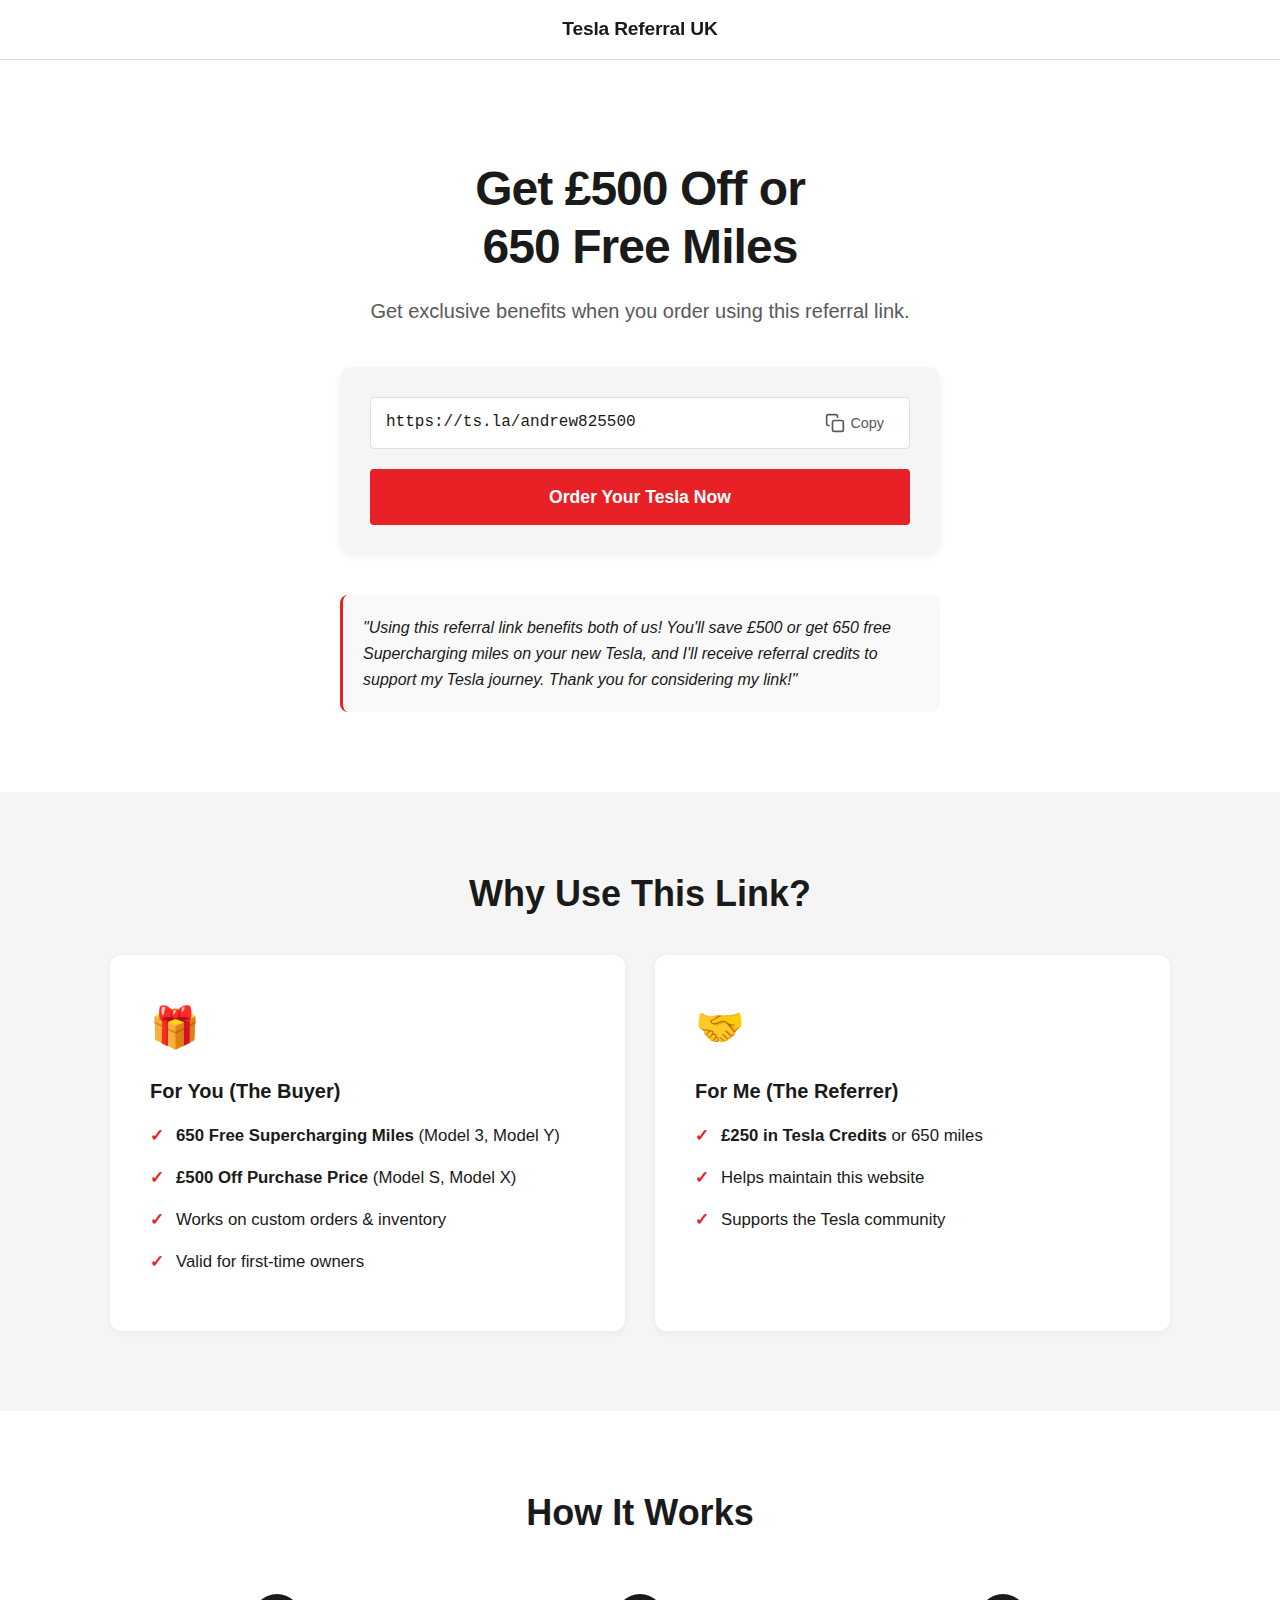
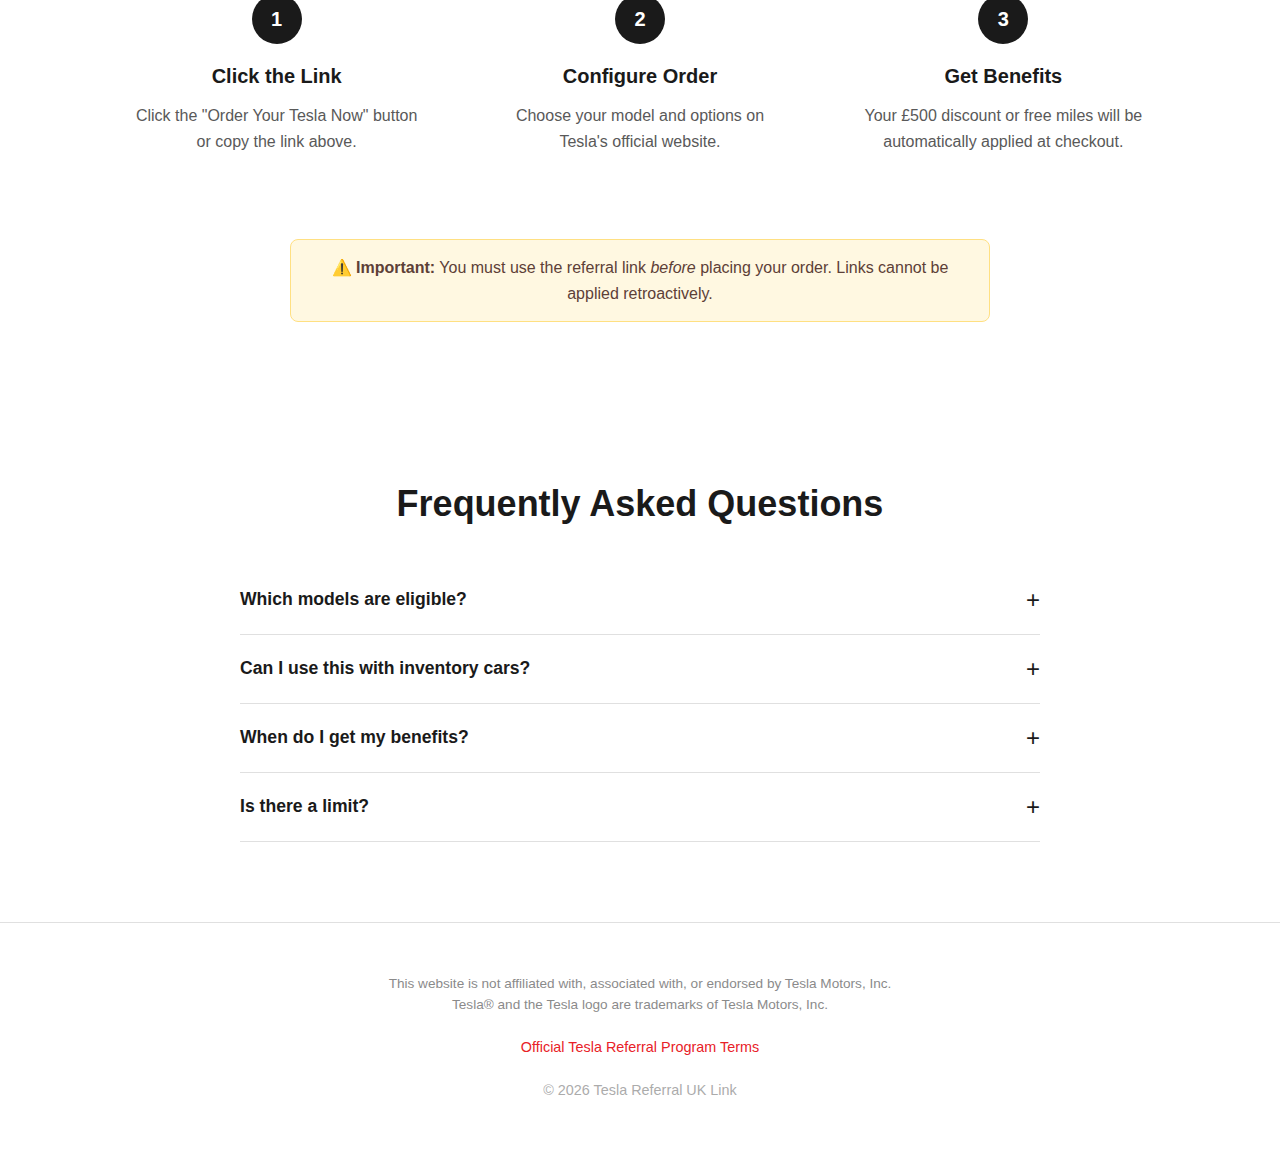
<file: index.html>
<!DOCTYPE html>
<html lang="en">
<head>
    <meta charset="UTF-8">
    <meta name="viewport" content="width=device-width, initial-scale=1.0">
    <title>Get £500 Off or 650 Free Supercharging Miles | UK Tesla Referral</title>
    <meta name="description" content="Get £500 off or 650 free Supercharging miles on your new Tesla using this UK referral link. Benefits both buyers and referrers.">
    <meta name="keywords" content="Tesla referral, Tesla UK, Tesla discount, £500 off Tesla, free supercharging miles">
    <meta property="og:title" content="Get £500 Off or 650 Free Supercharging Miles">
    <meta property="og:description" content="Use my referral link to get £500 off or 650 free Supercharging miles on your new Tesla.">
    <meta property="og:type" content="website">
    <meta property="og:url" content="https://youngho.github.io/tesla-referral-code/">
    <link rel="stylesheet" href="css/style.css">
    <link rel="icon" href="data:image/svg+xml,<svg xmlns=%22http://www.w3.org/2000/svg%22 viewBox=%220 0 100 100%22><text y=%22.9em%22 font-size=%2290%22>⚡</text></svg>">
</head>
<body>
    <header class="header">
        <nav class="nav container">
            <a href="#" class="logo">Tesla Referral UK</a>
        </nav>
    </header>

    <main>
        <section class="hero">
            <div class="container hero-content">
                <h1>Get £500 Off or<br>650 Free Miles</h1>
                <p class="hero-subtitle">Get exclusive benefits when you order using this referral link.</p>
                
                <div class="referral-box">
                    <div class="referral-link-container">
                        <code id="referral-link">https://ts.la/andrew825500</code>
                        <button id="copy-btn" class="copy-btn" aria-label="Copy referral link">
                            <svg xmlns="http://www.w3.org/2000/svg" width="20" height="20" viewBox="0 0 24 24" fill="none" stroke="currentColor" stroke-width="2" stroke-linecap="round" stroke-linejoin="round" class="copy-icon"><rect x="9" y="9" width="13" height="13" rx="2" ry="2"></rect><path d="M5 15H4a2 2 0 0 1-2-2V4a2 2 0 0 1 2-2h9a2 2 0 0 1 2 2v1"></path></svg>
                            <span class="btn-text">Copy</span>
                        </button>
                    </div>
                    <a href="https://ts.la/andrew825500" class="cta-button primary-btn" target="_blank" rel="noopener noreferrer">Order Your Tesla Now</a>
                </div>

                <div class="personal-message">
                    <p>"Using this referral link benefits both of us! You'll save £500 or get 650 free Supercharging miles on your new Tesla, and I'll receive referral credits to support my Tesla journey. Thank you for considering my link!"</p>
                </div>
            </div>
        </section>

        <section class="benefits section">
            <div class="container">
                <h2 class="section-title">Why Use This Link?</h2>
                <div class="benefits-grid">
                    <div class="benefit-card buyer">
                        <div class="card-icon">🎁</div>
                        <h3>For You (The Buyer)</h3>
                        <ul class="benefit-list">
                            <li>
                                <span class="check-icon">✓</span>
                                <span><strong>650 Free Supercharging Miles</strong> (Model 3, Model Y)</span>
                            </li>
                            <li>
                                <span class="check-icon">✓</span>
                                <span><strong>£500 Off Purchase Price</strong> (Model S, Model X)</span>
                            </li>
                            <li>
                                <span class="check-icon">✓</span>
                                <span>Works on custom orders & inventory</span>
                            </li>
                            <li>
                                <span class="check-icon">✓</span>
                                <span>Valid for first-time owners</span>
                            </li>
                        </ul>
                    </div>
                    <div class="benefit-card referrer">
                        <div class="card-icon">🤝</div>
                        <h3>For Me (The Referrer)</h3>
                        <ul class="benefit-list">
                            <li>
                                <span class="check-icon">✓</span>
                                <span><strong>£250 in Tesla Credits</strong> or 650 miles</span>
                            </li>
                            <li>
                                <span class="check-icon">✓</span>
                                <span>Helps maintain this website</span>
                            </li>
                            <li>
                                <span class="check-icon">✓</span>
                                <span>Supports the Tesla community</span>
                            </li>
                        </ul>
                    </div>
                </div>
            </div>
        </section>

        <section class="how-it-works section">
            <div class="container">
                <h2 class="section-title">How It Works</h2>
                <div class="steps-grid">
                    <div class="step-card">
                        <div class="step-number">1</div>
                        <h3>Click the Link</h3>
                        <p>Click the "Order Your Tesla Now" button or copy the link above.</p>
                    </div>
                    <div class="step-card">
                        <div class="step-number">2</div>
                        <h3>Configure Order</h3>
                        <p>Choose your model and options on Tesla's official website.</p>
                    </div>
                    <div class="step-card">
                        <div class="step-number">3</div>
                        <h3>Get Benefits</h3>
                        <p>Your £500 discount or free miles will be automatically applied at checkout.</p>
                    </div>
                </div>
                <div class="important-note">
                    <p><strong>⚠️ Important:</strong> You must use the referral link <em>before</em> placing your order. Links cannot be applied retroactively.</p>
                </div>
            </div>
        </section>

        <section class="faq section">
            <div class="container">
                <h2 class="section-title">Frequently Asked Questions</h2>
                <div class="accordion">
                    <div class="accordion-item">
                        <button class="accordion-header" aria-expanded="false">
                            Which models are eligible?
                            <span class="icon">+</span>
                        </button>
                        <div class="accordion-content">
                            <p>All new Tesla vehicles are eligible, including Model 3, Model Y, Model S, and Model X. The specific benefit (cash off or miles) depends on the model you choose.</p>
                        </div>
                    </div>
                    <div class="accordion-item">
                        <button class="accordion-header" aria-expanded="false">
                            Can I use this with inventory cars?
                            <span class="icon">+</span>
                        </button>
                        <div class="accordion-content">
                            <p>Yes! The referral link works for both custom factory orders and existing inventory vehicles.</p>
                        </div>
                    </div>
                    <div class="accordion-item">
                        <button class="accordion-header" aria-expanded="false">
                            When do I get my benefits?
                            <span class="icon">+</span>
                        </button>
                        <div class="accordion-content">
                            <p>Benefits are typically applied to your account upon delivery of your vehicle. You'll see the confirmation during the ordering process.</p>
                        </div>
                    </div>
                    <div class="accordion-item">
                        <button class="accordion-header" aria-expanded="false">
                            Is there a limit?
                            <span class="icon">+</span>
                        </button>
                        <div class="accordion-content">
                            <p>Yes, the program is limited to the first 10 successful referrals per calendar year for the referrer. Buyer benefits are always available until the program changes.</p>
                        </div>
                    </div>
                </div>
            </div>
        </section>
    </main>

    <footer class="footer">
        <div class="container">
            <p class="disclaimer">
                This website is not affiliated with, associated with, or endorsed by Tesla Motors, Inc.<br>
                Tesla® and the Tesla logo are trademarks of Tesla Motors, Inc.
            </p>
            <p><a href="https://www.tesla.com/en_gb/support/refer-and-earn" target="_blank" rel="noopener noreferrer">Official Tesla Referral Program Terms</a></p>
            <p class="copyright">&copy; <script>document.write(new Date().getFullYear())</script> Tesla Referral UK Link</p>
        </div>
    </footer>

    <script src="js/main.js"></script>
</body>
</html>
</file>
<file: css/style.css>
:root {
    --primary-color: #E82127;
    --primary-hover: #D01015;
    --text-dark: #1A1A1A;
    --text-light: #595959;
    --bg-light: #FFFFFF;
    --bg-gray: #F5F5F5;
    --border-color: #E0E0E0;
    --shadow-sm: 0 2px 8px rgba(0, 0, 0, 0.05);
    --shadow-md: 0 4px 12px rgba(0, 0, 0, 0.1);
    --radius-sm: 4px;
    --radius-md: 8px;
    --radius-lg: 12px;
}

* {
    margin: 0;
    padding: 0;
    box-sizing: border-box;
}

body {
    font-family: -apple-system, BlinkMacSystemFont, "Segoe UI", Roboto, Helvetica, Arial, sans-serif;
    color: var(--text-dark);
    line-height: 1.6;
    background-color: var(--bg-light);
    -webkit-font-smoothing: antialiased;
}

.container {
    max-width: 1100px;
    margin: 0 auto;
    padding: 0 20px;
}

section {
    padding: 80px 0;
}

h1, h2, h3 {
    font-weight: 700;
    line-height: 1.2;
}

h1 {
    font-size: 3rem;
    margin-bottom: 20px;
    letter-spacing: -0.02em;
}

h2 {
    font-size: 2.25rem;
    margin-bottom: 40px;
    text-align: center;
}

h3 {
    font-size: 1.25rem;
    margin-bottom: 15px;
}

p {
    margin-bottom: 15px;
    color: var(--text-light);
}

a {
    color: var(--primary-color);
    text-decoration: none;
    transition: color 0.2s;
}

a:hover {
    color: var(--primary-hover);
}

.header {
    height: 60px;
    display: flex;
    align-items: center;
    border-bottom: 1px solid var(--border-color);
    position: sticky;
    top: 0;
    background-color: rgba(255, 255, 255, 0.95);
    backdrop-filter: blur(10px);
    z-index: 100;
}

.logo {
    font-weight: 700;
    font-size: 1.2rem;
    color: var(--text-dark);
    letter-spacing: -0.01em;
}

.hero {
    text-align: center;
    padding: 100px 0 80px;
}

.hero-subtitle {
    font-size: 1.25rem;
    max-width: 600px;
    margin: 0 auto 40px;
}

.referral-box {
    background: var(--bg-gray);
    padding: 30px;
    border-radius: var(--radius-lg);
    max-width: 600px;
    margin: 0 auto 40px;
    box-shadow: var(--shadow-sm);
}

.referral-link-container {
    background: var(--bg-light);
    border: 1px solid var(--border-color);
    border-radius: var(--radius-sm);
    padding: 10px 15px;
    display: flex;
    align-items: center;
    justify-content: space-between;
    margin-bottom: 20px;
}

#referral-link {
    font-family: 'SF Mono', 'Menlo', 'Monaco', 'Courier New', monospace;
    font-size: 1rem;
    color: var(--text-dark);
    overflow: hidden;
    text-overflow: ellipsis;
    white-space: nowrap;
    margin-right: 10px;
}

.copy-btn {
    background: none;
    border: none;
    cursor: pointer;
    color: var(--text-light);
    display: flex;
    align-items: center;
    font-size: 0.9rem;
    padding: 5px 10px;
    border-radius: var(--radius-sm);
    transition: all 0.2s;
}

.copy-btn:hover {
    background-color: var(--bg-gray);
    color: var(--text-dark);
}

.copy-icon {
    margin-right: 5px;
}

.cta-button {
    display: inline-block;
    background-color: var(--primary-color);
    color: white;
    font-weight: 600;
    padding: 14px 28px;
    border-radius: var(--radius-sm);
    font-size: 1.1rem;
    width: 100%;
    text-align: center;
    transition: background-color 0.2s;
}

.cta-button:hover {
    background-color: var(--primary-hover);
    color: white;
}

.personal-message {
    max-width: 600px;
    margin: 0 auto;
    font-style: italic;
    background-color: #f9f9f9;
    padding: 20px;
    border-radius: var(--radius-md);
    border-left: 3px solid var(--primary-color);
    text-align: left;
}

.personal-message p {
    margin-bottom: 0;
    color: var(--text-dark);
}

.benefits {
    background-color: var(--bg-gray);
}

.benefits-grid {
    display: grid;
    grid-template-columns: 1fr 1fr;
    gap: 30px;
}

.benefit-card {
    background: var(--bg-light);
    padding: 40px;
    border-radius: var(--radius-lg);
    box-shadow: var(--shadow-sm);
    transition: transform 0.2s, box-shadow 0.2s;
}

.benefit-card:hover {
    transform: translateY(-5px);
    box-shadow: var(--shadow-md);
}

.card-icon {
    font-size: 2.5rem;
    margin-bottom: 20px;
}

.benefit-list {
    list-style: none;
    margin-top: 20px;
}

.benefit-list li {
    display: flex;
    align-items: flex-start;
    margin-bottom: 15px;
    font-size: 1.05rem;
}

.check-icon {
    color: var(--primary-color);
    margin-right: 12px;
    font-weight: bold;
}

.steps-grid {
    display: grid;
    grid-template-columns: repeat(3, 1fr);
    gap: 30px;
    margin-bottom: 50px;
}

.step-card {
    text-align: center;
    padding: 20px;
}

.step-number {
    width: 50px;
    height: 50px;
    background-color: var(--text-dark);
    color: white;
    border-radius: 50%;
    display: flex;
    align-items: center;
    justify-content: center;
    font-size: 1.25rem;
    font-weight: 700;
    margin: 0 auto 20px;
}

.important-note {
    background-color: #FFF8E1;
    border: 1px solid #FFE082;
    padding: 15px;
    border-radius: var(--radius-md);
    text-align: center;
    max-width: 700px;
    margin: 0 auto;
}

.important-note p {
    margin-bottom: 0;
    color: #5D4037;
}

.accordion {
    max-width: 800px;
    margin: 0 auto;
}

.accordion-item {
    border-bottom: 1px solid var(--border-color);
}

.accordion-header {
    width: 100%;
    text-align: left;
    padding: 20px 0;
    background: none;
    border: none;
    font-size: 1.1rem;
    font-weight: 600;
    color: var(--text-dark);
    cursor: pointer;
    display: flex;
    justify-content: space-between;
    align-items: center;
}

.accordion-header .icon {
    font-size: 1.5rem;
    font-weight: 300;
    transition: transform 0.3s;
}

.accordion-header[aria-expanded="true"] .icon {
    transform: rotate(45deg);
}

.accordion-content {
    max-height: 0;
    overflow: hidden;
    transition: max-height 0.3s ease-out;
}

.accordion-content p {
    padding-bottom: 20px;
}

.footer {
    padding: 50px 0;
    text-align: center;
    border-top: 1px solid var(--border-color);
    font-size: 0.9rem;
}

.disclaimer {
    font-size: 0.85rem;
    max-width: 600px;
    margin: 0 auto 20px;
    opacity: 0.7;
}

.copyright {
    margin-top: 20px;
    opacity: 0.5;
}

@media (max-width: 768px) {
    h1 {
        font-size: 2.2rem;
    }
    
    .benefits-grid, .steps-grid {
        grid-template-columns: 1fr;
    }
    
    .hero {
        padding: 60px 0;
    }
    
    .benefit-card {
        padding: 30px;
    }
}
</file>
